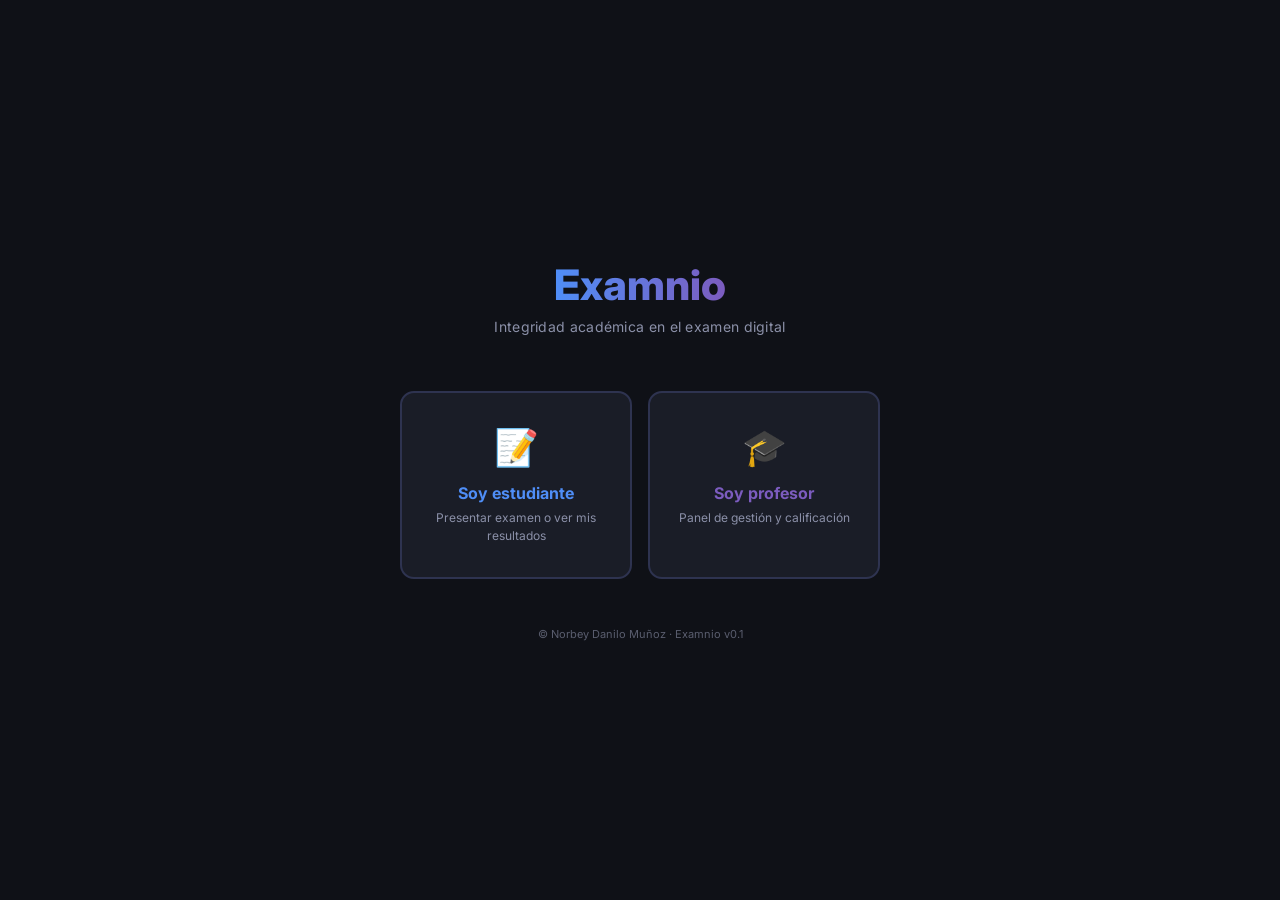
<file: index.html>
<!DOCTYPE html>
<html lang="es">
<head>
<meta charset="UTF-8">
<meta name="viewport" content="width=device-width, initial-scale=1.0">
<title>Examnio</title>
<link href="https://fonts.googleapis.com/css2?family=Inter:wght@400;500;600;700&display=swap" rel="stylesheet">
<link rel="stylesheet" href="css/index.css">
</head>
<body>

  <div class="logo">Examnio</div>
  <p class="tagline">Integridad académica en el examen digital</p>

  <div class="cards">
    <a class="card estudiante" href="examen.html">
      <span class="card-icon">📝</span>
      <div class="card-title">Soy estudiante</div>
      <p class="card-desc">Presentar examen o ver mis resultados</p>
    </a>
    <a class="card profesor" href="profesor.html">
      <span class="card-icon">🎓</span>
      <div class="card-title">Soy profesor</div>
      <p class="card-desc">Panel de gestión y calificación</p>
    </a>
  </div>

  <p class="footer">© Norbey Danilo Muñoz · Examnio v0.1</p>

</body>
</html>
</file>
<file: css/index.css>
:root {
  --bg:#0f1117;--surface:#1a1d27;--border:#2e3350;
  --accent:#4f8ef7;--accent2:#7c5cbf;--text:#e8eaf0;--text2:#8b90a8;
}
* { box-sizing:border-box; margin:0; padding:0; }
body {
  background:var(--bg); color:var(--text);
  font-family:'Inter',system-ui,sans-serif;
  min-height:100vh; display:flex; flex-direction:column;
  align-items:center; justify-content:center; padding:24px;
}
.logo {
  font-size:42px; font-weight:800; margin-bottom:8px;
  background:linear-gradient(90deg,var(--accent),var(--accent2));
  -webkit-background-clip:text; -webkit-text-fill-color:transparent;
}
.tagline {
  color:var(--text2); font-size:14px; margin-bottom:56px;
  letter-spacing:.3px;
}
.cards {
  display:grid; grid-template-columns:1fr 1fr; gap:16px;
  width:100%; max-width:480px;
}
.card {
  background:var(--surface); border:2px solid var(--border);
  border-radius:14px; padding:32px 24px; text-align:center;
  text-decoration:none; color:var(--text);
  transition:all .2s; cursor:pointer;
}
.card:hover { transform:translateY(-3px); }
.card.estudiante:hover { border-color:var(--accent); background:rgba(79,142,247,.07); }
.card.profesor:hover  { border-color:var(--accent2); background:rgba(124,92,191,.07); }
.card-icon { font-size:36px; margin-bottom:14px; display:block; }
.card-title { font-size:16px; font-weight:700; margin-bottom:6px; }
.card-desc  { font-size:12px; color:var(--text2); line-height:1.5; }
.card.estudiante .card-title { color:var(--accent); }
.card.profesor  .card-title  { color:var(--accent2); }
.footer { margin-top:48px; font-size:11px; color:var(--text2); opacity:.6; }

@media(max-width:480px){
  .cards { grid-template-columns:1fr; max-width:280px; }
  .logo  { font-size:32px; }
}
</file>
